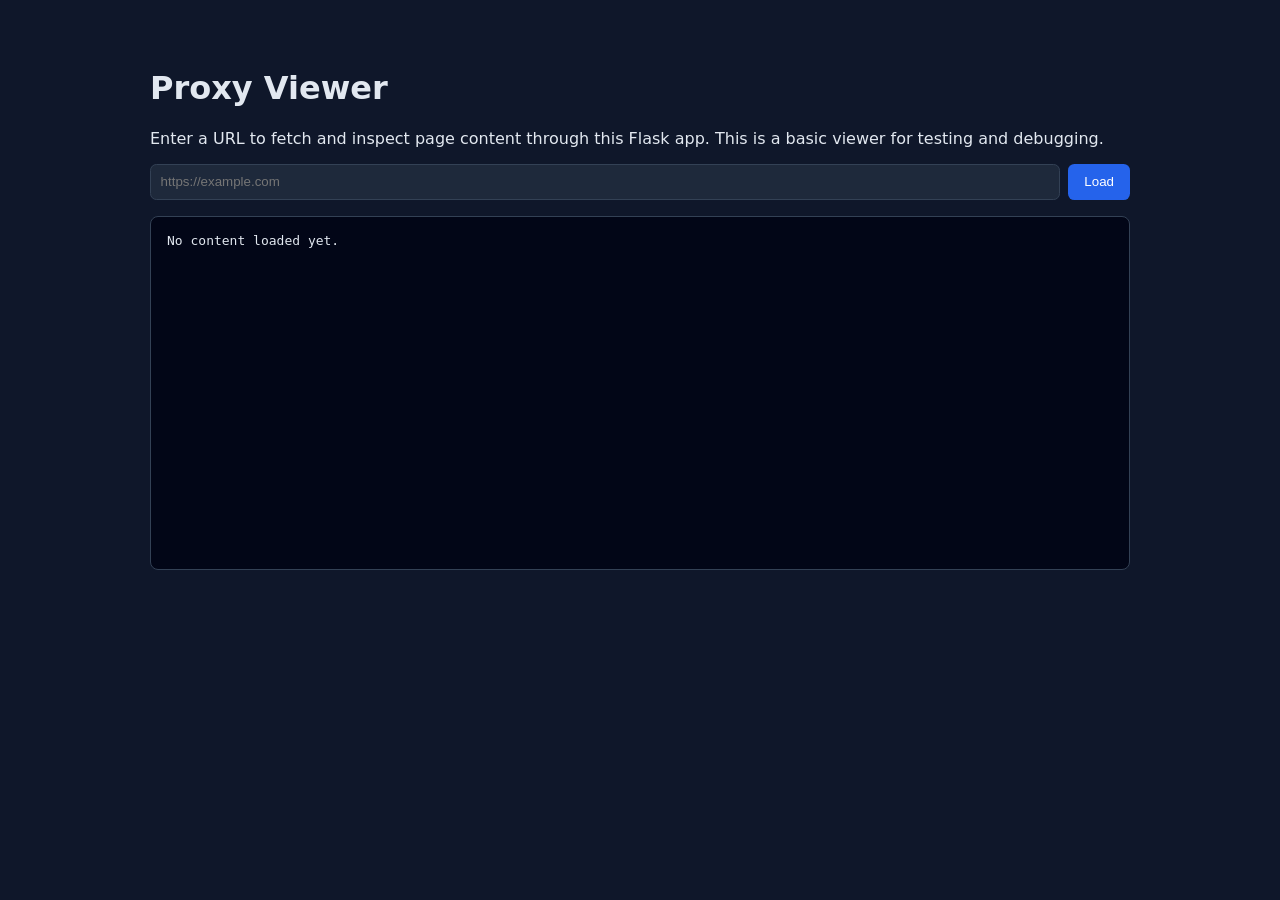
<file: proxy/index.html>
<!doctype html>
<html lang="en">
  <head>
    <meta charset="utf-8" />
    <meta name="viewport" content="width=device-width, initial-scale=1" />
    <title>Proxy Viewer</title>
    <link rel="stylesheet" href="./static/styles.css" />
  </head>
  <body>
    <main class="layout">
      <h1>Proxy Viewer</h1>
      <p>
        Enter a URL to fetch and inspect page content through this Flask app.
        This is a basic viewer for testing and debugging.
      </p>

      <form id="proxy-form">
        <input id="url" name="url" type="url" placeholder="https://example.com" required />
        <button type="submit">Load</button>
      </form>

      <section id="meta" class="meta"></section>
      <pre id="content" class="content">No content loaded yet.</pre>
    </main>

    <script src="./static/app.js"></script>
  </body>
</html>
</file>
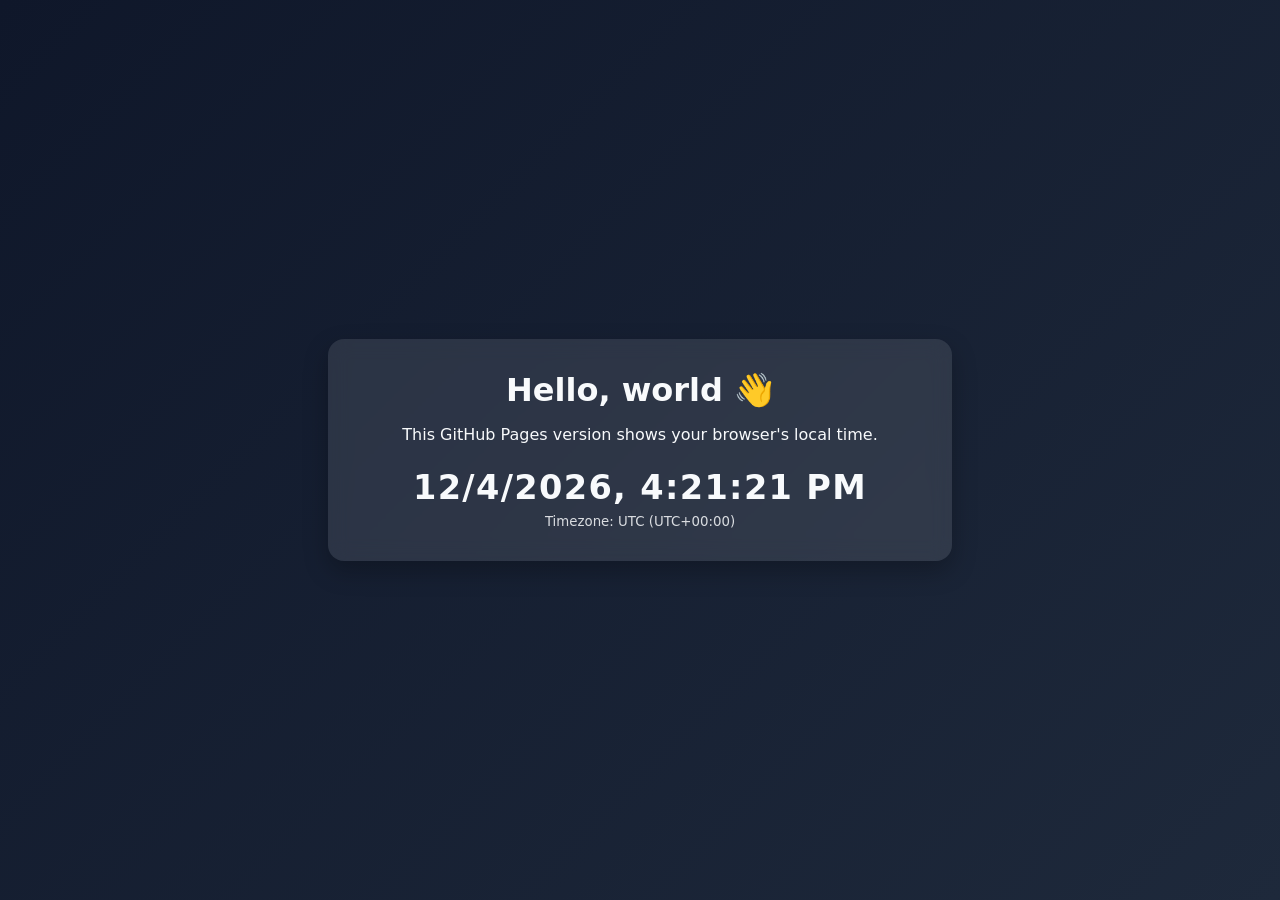
<file: pyapp-test/index.html>
<!doctype html>
<html lang="en">
  <head>
    <meta charset="utf-8" />
    <meta name="viewport" content="width=device-width, initial-scale=1" />
    <title>PyApp Test Clock</title>
    <link rel="stylesheet" href="./static/styles.css" />
  </head>
  <body>
    <main class="card">
      <h1>Hello, world 👋</h1>
      <p>This GitHub Pages version shows your browser's local time.</p>

      <div class="clock-wrap">
        <span id="clock" aria-live="polite">Loading time...</span>
        <small id="tz">Timezone: Loading...</small>
      </div>
    </main>

    <script>
      const clockEl = document.getElementById("clock");
      const tzEl = document.getElementById("tz");

      function refreshTime() {
        const now = new Date();
        clockEl.textContent = now.toLocaleString();

        const timezone = Intl.DateTimeFormat().resolvedOptions().timeZone || "Local";
        const offsetMinutes = -now.getTimezoneOffset();
        const sign = offsetMinutes >= 0 ? "+" : "-";
        const hours = String(Math.floor(Math.abs(offsetMinutes) / 60)).padStart(2, "0");
        const minutes = String(Math.abs(offsetMinutes) % 60).padStart(2, "0");
        tzEl.textContent = `Timezone: ${timezone} (UTC${sign}${hours}:${minutes})`;
      }

      refreshTime();
      setInterval(refreshTime, 1000);
    </script>
  </body>
</html>
</file>
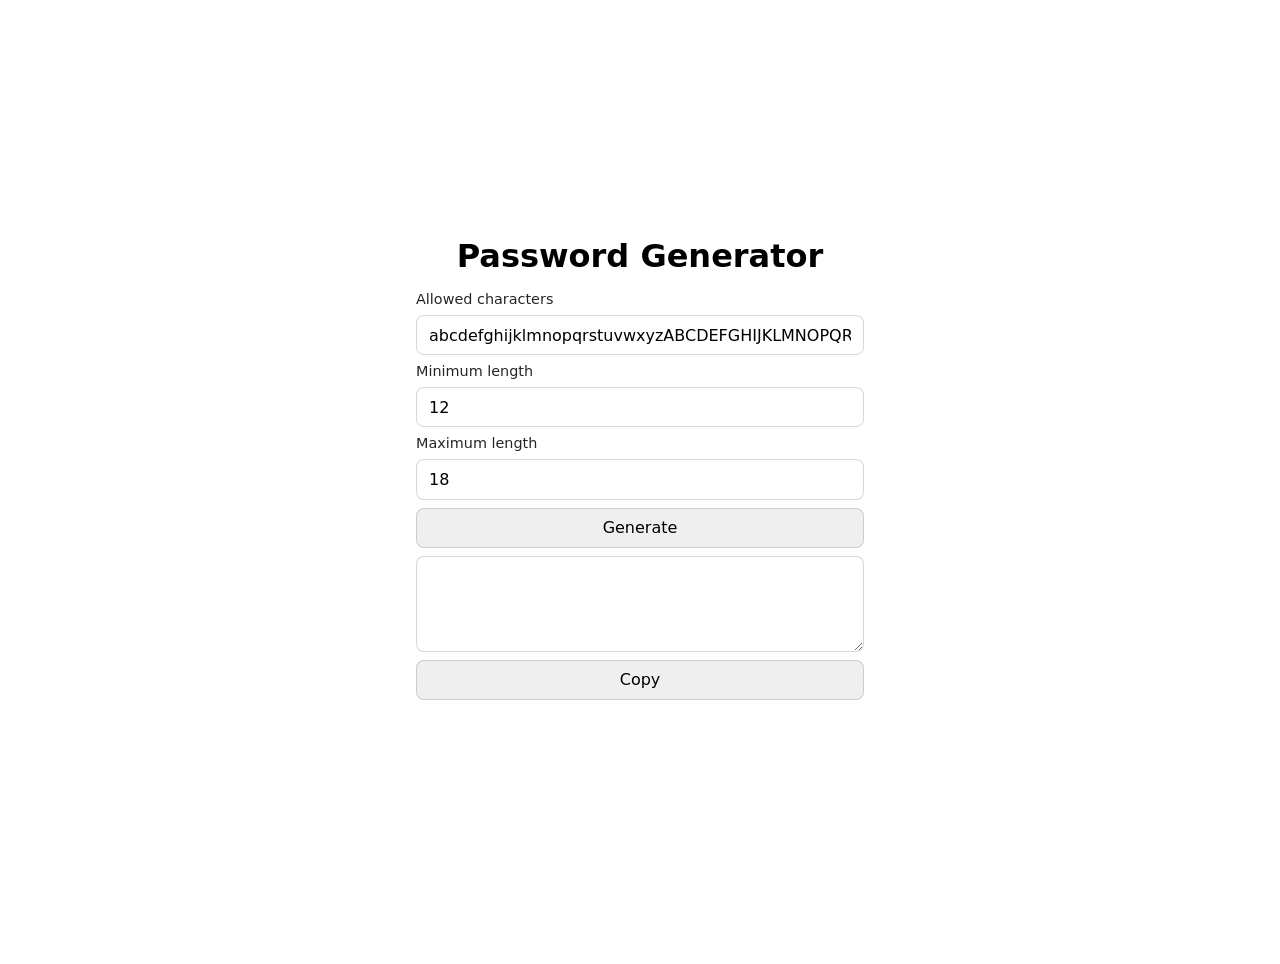
<file: password.html>
<!DOCTYPE html>
<html lang="en">

<head>
    <meta charset="UTF-8" />
    <meta name="viewport" content="width=device-width, initial-scale=1.0" />
    <title>Password Generator</title>
    <link href="password.css" rel="stylesheet" />
    <script src="password.js" defer></script>
</head>

<body>
    <h1>Password Generator</h1>

    <label for="chars">Allowed characters</label>
    <input placeholder="Enter characters..." id="chars" value="abcdefghijklmnopqrstuvwxyzABCDEFGHIJKLMNOPQRSTUVWXYZ0123456789!@#$%^&*" />

    <label for="min">Minimum length</label>
    <input type="number" placeholder="Minimum length..." id="min" min="1" value="12" />

    <label for="max">Maximum length</label>
    <input type="number" placeholder="Maximum length..." id="max" min="1" value="18" />

    <button id="generate" type="button">Generate</button>

    <noscript>
        <div id="noscript">
            It looks like you have JavaScript disabled. Please enable it to use this page.
        </div>
    </noscript>

    <textarea readonly id="password" aria-label="Generated password"></textarea>
    <button id="copy" type="button">Copy</button>

    <p id="status" role="status" aria-live="polite"></p>
</body>

</html>
</file>
<file: proxy/static/styles.css>
:root {
  color-scheme: dark;
  font-family: Inter, system-ui, -apple-system, Segoe UI, Roboto, sans-serif;
}

body {
  margin: 0;
  background: #0f172a;
  color: #e2e8f0;
}

.layout {
  max-width: 980px;
  margin: 2rem auto;
  padding: 1rem;
}

form {
  display: flex;
  gap: 0.5rem;
}

input {
  flex: 1;
  padding: 0.6rem;
  border-radius: 0.4rem;
  border: 1px solid #334155;
  background: #1e293b;
  color: #e2e8f0;
}

button {
  padding: 0.6rem 1rem;
  border: 0;
  border-radius: 0.4rem;
  background: #2563eb;
  color: white;
  cursor: pointer;
}

.meta {
  margin-top: 1rem;
  font-size: 0.9rem;
  color: #cbd5e1;
}

.content {
  margin-top: 1rem;
  white-space: pre-wrap;
  background: #020617;
  border: 1px solid #334155;
  border-radius: 0.5rem;
  padding: 1rem;
  min-height: 320px;
  overflow: auto;
}
</file>
<file: pyapp-test/static/styles.css>
:root {
  color-scheme: light dark;
  font-family: Inter, system-ui, -apple-system, Segoe UI, Roboto, Helvetica, Arial, sans-serif;
}

body {
  margin: 0;
  min-height: 100vh;
  display: grid;
  place-items: center;
  background: linear-gradient(135deg, #0f172a, #1e293b);
}

.card {
  width: min(90vw, 560px);
  padding: 2rem;
  border-radius: 1rem;
  background: rgba(255, 255, 255, 0.1);
  backdrop-filter: blur(10px);
  color: #f8fafc;
  box-shadow: 0 10px 25px rgba(0, 0, 0, 0.25);
  text-align: center;
}

h1 {
  margin: 0 0 0.75rem;
}

.clock-wrap {
  margin-top: 1.5rem;
  display: grid;
  gap: 0.4rem;
}

#clock {
  font-size: clamp(1.4rem, 4vw, 2.1rem);
  font-weight: 700;
  letter-spacing: 0.04em;
}

#tz {
  opacity: 0.85;
}
</file>
<file: password.css>
:root {
  color-scheme: light dark;
  font-family: system-ui, -apple-system, "Segoe UI", Roboto, Arial, sans-serif;
}

body {
  margin: 0;
  min-height: 100vh;
  display: grid;
  place-content: center;
  gap: 0.5rem;
  padding: 2rem;
}

h1 {
  margin: 0 0 0.5rem;
  text-align: center;
}

label {
  font-size: 0.9rem;
  opacity: 0.85;
}

input,
button,
textarea,
#status {
  width: min(28rem, 90vw);
  font: inherit;
  box-sizing: border-box;
}

input,
button,
textarea {
  padding: 0.6rem 0.75rem;
  border-radius: 0.5rem;
  border: 1px solid #8885;
}

button {
  cursor: pointer;
}

textarea {
  min-height: 6rem;
  resize: vertical;
}

#status {
  min-height: 1.2rem;
  margin: 0;
  font-size: 0.9rem;
}

#status.error {
  color: #b00020;
  font-weight: 600;
}

#status.success {
  color: #0a7f31;
  font-weight: 600;
}

#noscript {
  color: #b00020;
  font-weight: 600;
}
</file>
